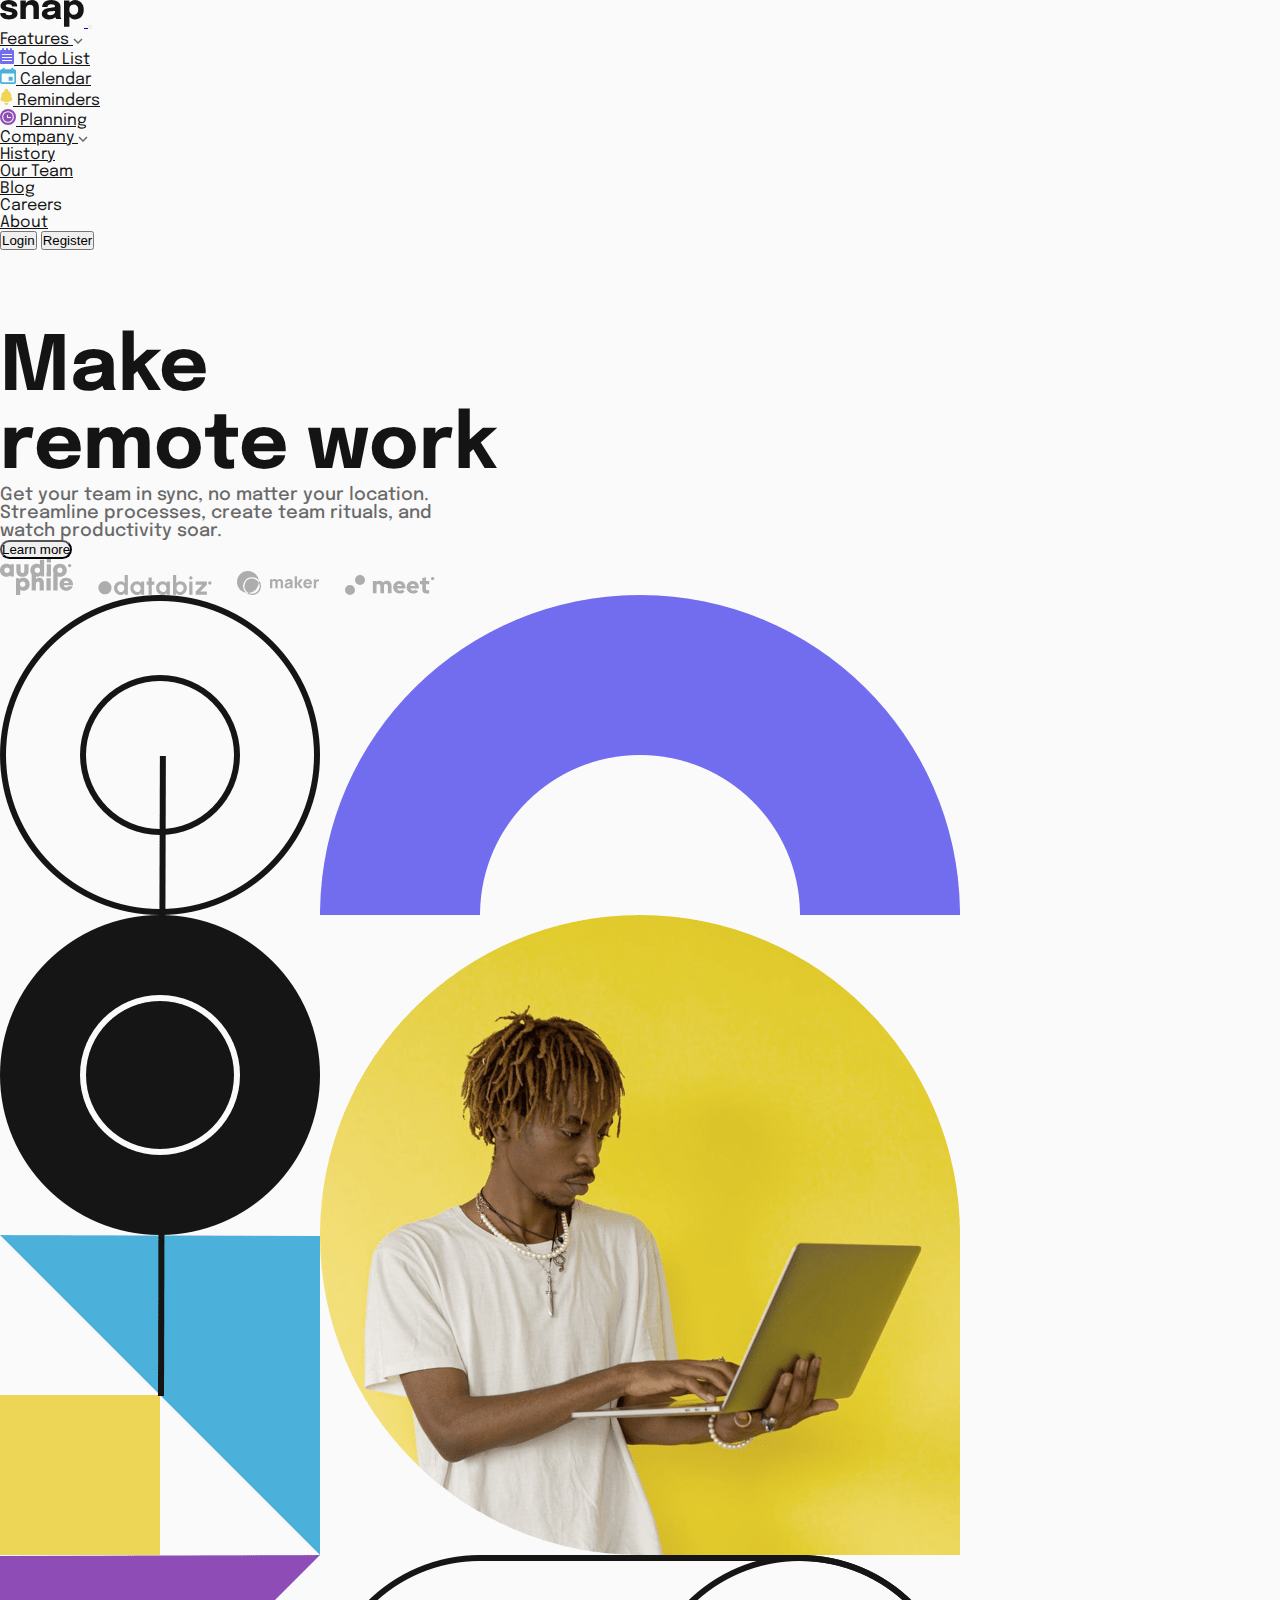
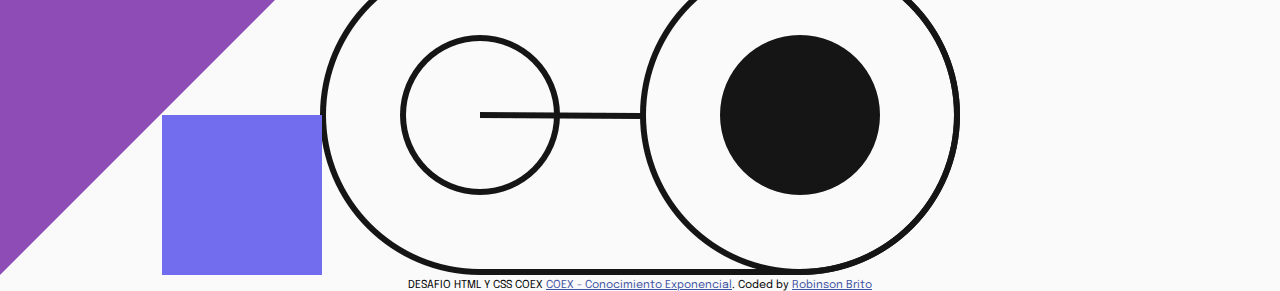
<file: index.html>
<!DOCTYPE html>
<html lang="en">
<head>
  <meta charset="UTF-8">
  <meta name="viewport" content="width=device-width, initial-scale=1.0"> <!-- displays site properly based on user's device -->

  <link rel="icon" type="image/png" sizes="32x32" href="./images/favicon-32x32.png">
  <link rel="stylesheet" href="styles.css">
  <link href="https://cdn.jsdelivr.net/npm/bootstrap@5.2.1/dist/css/bootstrap.min.css" rel="stylesheet" integrity="sha384-iYQeCzEYFbKjA/T2uDLTpkwGzCiq6soy8tYaI1GyVh/UjpbCx/TYkiZhlZB6+fzT" crossorigin="anonymous">
  <title>MISIÓN 2 CSS/HTML COEX - Tomado de FRONTED MENTOR</title>
</head>
<body>
  <header>
    <!-- BARRA DE NAVEGACION -->
    <nav class="navbar navbar-expand-lg mx-5">
      <div class="container-fluid ms-4">
        <a class="navbar-brand" href="#">
          <img src="./images/logo.svg" alt="span-logo">
        </a>
        <button class="navbar-toggler" type="button" data-bs-toggle="collapse" data-bs-target="#navbarSupportedContent" aria-controls="navbarSupportedContent" aria-expanded="false" aria-label="Toggle navigation">
          <span class="navbar-toggler-icon"></span>
        </button>
        <div class="collapse navbar-collapse me-4" id="navbarSupportedContent">
          <ul class="navbar-nav me-auto mb-2 mb-lg-0">
            <li class="nav-item dropdown">
              <a class="nav-link" href="#" role="button" data-bs-toggle="dropdown" aria-expanded="false">
                Features <img class="ms-3" src="./images/icon-arrow-down.svg" alt="">
              </a>
              <ul class="dropdown-menu shadow border-0">
                <li><a class="dropdown-item" href=""> 
                  <img src="./images/icon-todo.svg"> Todo List</a></li>
                <li><a class="dropdown-item" href="">
                  <img src="./images/icon-calendar.svg"> Calendar</a></li>
                <li><a class="dropdown-item" href="">
                  <img src="./images/icon-reminders.svg"> Reminders</a></li>
                <li><a class="dropdown-item" href="">
                  <img src="./images/icon-planning.svg"> Planning</a></li>
              </ul>
            </li>
            <li class="nav-item dropdown">
              <a class="nav-link" href="#" role="button" data-bs-toggle="dropdown" aria-expanded="false">
                Company <img class="ms-3" src="./images/icon-arrow-down.svg">
              </a>
              <ul class="dropdown-menu shadow border-0">
                <li><a class="dropdown-item" href="#">History</a></li>
                <li><a class="dropdown-item" href="#">Our Team</a></li>
                <li><a class="dropdown-item" href="#">Blog</a></li>
              </ul>
            </li>
            <li class="nav-item me-5">
              <a class="nav-link">Careers</a>
            </li>
            <li class="nav-item">
              <a class="nav-link" href="">About</a>
            </li>
          </ul>
            <button class="btn btn-outline-dark me-4 px-5 rounded-5 border-0" type="button">Login</button>
            <button class="btn btn-outline-dark px-5 rounded-5" type="button">Register</button>
        </div>
      </div>
    </nav>
  </header>
  <main class="container d-flex">
    <article class="text-container">
      <header>
        <h1 class="tittle-main">Make <br> remote work</h1>
      </header>
      <p class="text-main">
        Get your team in sync, no matter your location. Streamline processes, 
        create team rituals, and watch productivity soar.
      </p>
      <button id="learn-more" class="btn btn-outline-dark mt-1 py-2">Learn more</button>
      <footer class="text-container-images ">
        <img src="./images/client-audiophile.svg" alt="">
        <img src="./images/client-databiz.svg" alt="">
        <img src="./images/client-maker.svg" alt="">
        <img src="./images/client-meet.svg" alt="">
      </footer>
    </article>
    <section class="image-container container-fluid">
      <img class="img-fluid rounded border-0" src="./images/image-hero-desktop.png" alt="imagen-main">
    </section>
  </main>

  <footer>
    <div class="attribution">
      DESAFIO HTML Y CSS COEX <a href="https://coexdevelopers.com/" target="_blank">COEX - Conocimiento Exponencial</a>. 
      Coded by <a href="#">Robinson Brito</a>
    </div>
  </footer>
  <script src="https://cdn.jsdelivr.net/npm/bootstrap@5.2.1/dist/js/bootstrap.bundle.min.js" integrity="sha384-u1OknCvxWvY5kfmNBILK2hRnQC3Pr17a+RTT6rIHI7NnikvbZlHgTPOOmMi466C8" crossorigin="anonymous"></script>
</body>
</html>
</file>
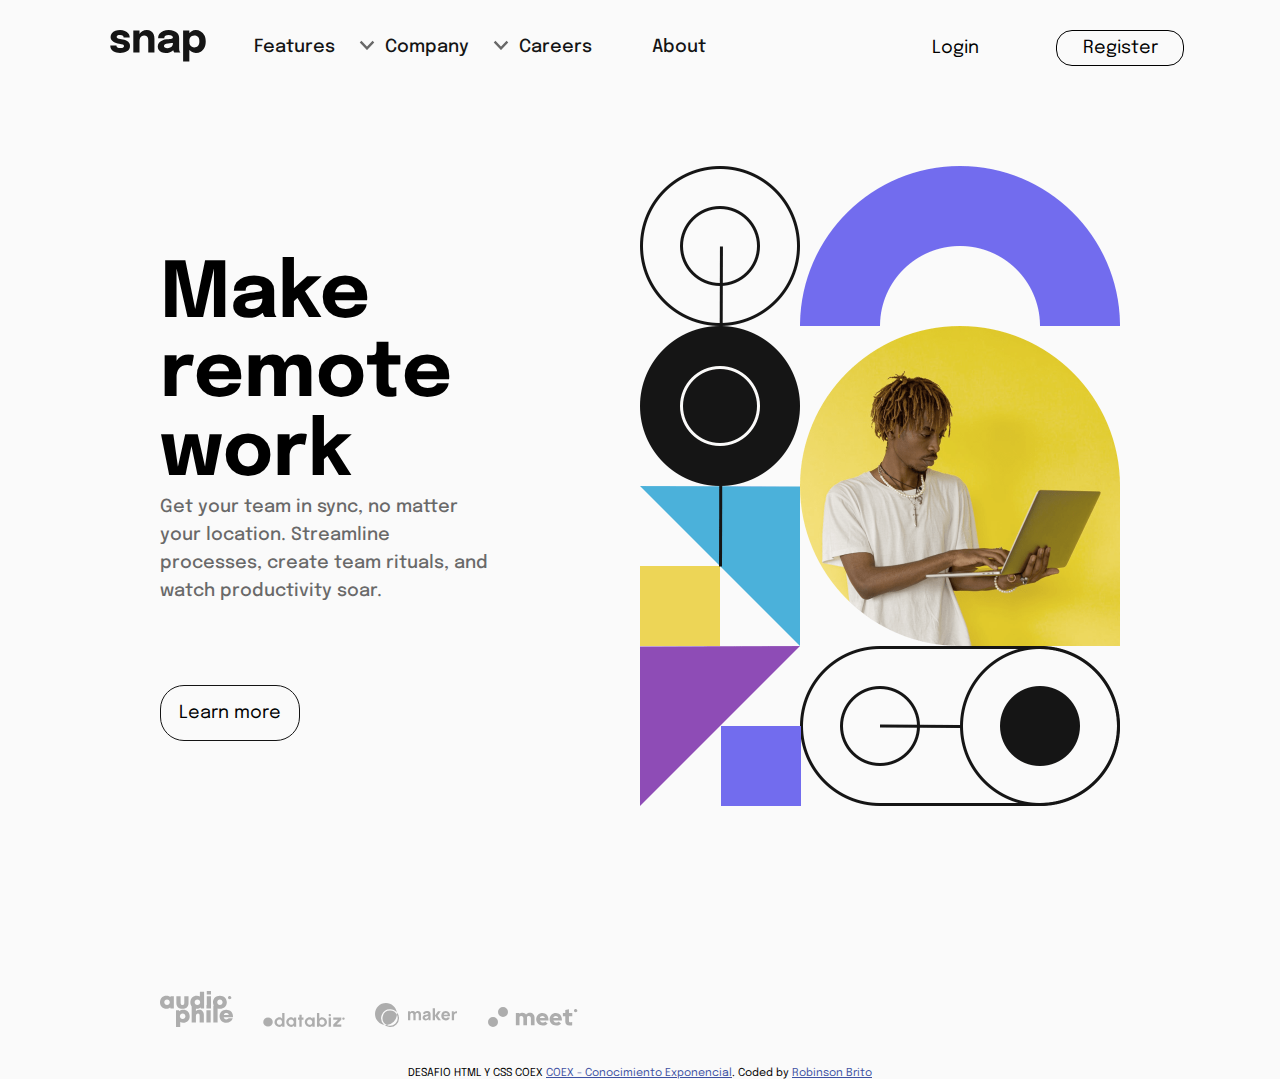
<file: index2.html>
<!DOCTYPE html>
<html lang="en">
<head>
  <meta charset="UTF-8">
  <meta name="viewport" content="width=device-width, initial-scale=1.0"> <!-- displays site properly based on user's device -->

  <link rel="icon" type="image/png" sizes="32x32" href="./images/favicon-32x32.png">
  <link rel="stylesheet" href="styles2.css">
  <title>MISIÓN 2 CSS/HTML COEX - Tomado de FRONTED MENTOR</title>
</head>
<body>
  <header>
    <!-- BARRA DE NAVEGACION -->
    <nav class="nav-header">
        <!-- MENU COLAPSADO -->
        <ul class="menu-collapsed">
            <li class="logo">
                <a href="#" >
                    <img id="logo-img" src="./images/logo.svg" alt="logo empresa">
                </a>
            </li>
            <li class="menu">
                <button class="toggler-menu" type="button">
                    <img src="./images/icon-menu.svg" >
                </button>
            </li>
            <ul class="menu-hidden menu-item">
                <li class="menu-item">
                    <a class="item" href="#">
                        Features 
                        <span class="arrow"></span>
                    </a>
                    <ul class="submenu">
                        <li> 
                            <a href="#">
                                <img src="./images/icon-todo.svg"><p>Todo list</p> 
                            </a>
                        </li>
                        <li>
                            <a href="#">
                                <img src="./images/icon-calendar.svg"><p>Calendar</p>
                            </a> 
                        </li>
                        <li>
                            <a href="">
                                <img src="./images/icon-reminders.svg"><p>Reminders</p>
                            </a> 
                        </li>
                        <li>
                            <a href="">
                                <img src="./images/icon-planning.svg"><p>Planning</p> 
                            </a> 
                        </li>
                    </ul>
                </li>
                <li class="menu-item">
                    <a class="item" href="#">
                        Company 
                        <span class="arrow"></span>
                    </a>
                    <ul class="submenu">
                        <li><a href="#">History</a></li>
                        <li><a href="#">Our Team</a></li>
                        <li><a href="#">Blog</a></li>
                    </ul>
                </li>
                <li class="menu-item"><a href="" class="careers">Careers</a>
                </li>
                <li class="menu-item"><a href="" class="item">About</a> 
                </li>
            </ul>
                <div class="entry-hidden">
                    <button class="login entry-button">Login</button>
                    <button class="register entry-button">Register</button>
                </div>
            </div>
        </ul>
                
        <!-- MENU DESPLEGADO -->
        <ul class="menu">
            <li class="logo">
                <a href="#" >
                    <img id="logo-img" src="./images/logo.svg" alt="logo empresa">
                </a>
            </li>
            <li class="menu-item">
                <a class="item" href="#">
                    Features 
                    <span class="arrow"></span>
                </a>
                <ul class="submenu">
                    <li> 
                        <a href="#">
                            <img src="./images/icon-todo.svg"><p>Todo list</p> 
                        </a>
                    </li>
                    <li>
                        <a href="#">
                            <img src="./images/icon-calendar.svg"><p>Calendar</p>
                        </a> 
                    </li>
                    <li>
                        <a href="">
                            <img src="./images/icon-reminders.svg"><p>Reminders</p>
                        </a> 
                    </li>
                    <li>
                        <a href="">
                            <img src="./images/icon-planning.svg"><p>Planning</p> 
                        </a> 
                    </li>
                </ul>
            </li>
            <li class="menu-item">
                <a class="item" href="#">
                    Company 
                    <span class="arrow"></span>
                </a>
                <ul class="submenu">
                    <li><a href="#">History</a></li>
                    <li><a href="#">Our Team</a></li>
                    <li><a href="#">Blog</a></li>
                </ul>
            </li>
            <li class="menu-item"><a href="" class="careers">Careers</a>
            </li>
            <li class="menu-item"><a href="" class="item">About</a> 
            </li>
        </ul>
        <div class="entry">
            <button class="login entry-button">Login</button>
            <button class="register entry-button">Register</button>
        </div>
    </nav>
  </header>
  <main >
    <section>
        <header>
            <h1>Make <br> remote work</h1>
        </header>
        <p> Get your team in sync, no matter your location. Streamline processes, create team rituals, and watch productivity soar.
        </p>
        <button>Learn more</button>
        <footer>
            <img src="./images/client-audiophile.svg" alt="logo-audiophile">
            <img src="./images/client-databiz.svg" alt="logo-databiz" id="logo-databiz">
            <img src="./images/client-maker.svg" alt="logo-maker">
            <img src="./images/client-meet.svg" alt="logo-meet">
        </footer>
    </section>
    <aside>
        <div class="img-aside"></div>
    </aside>
  </main>

  <footer>
    <div class="attribution">
      DESAFIO HTML Y CSS COEX <a href="https://coexdevelopers.com/" target="_blank">COEX - Conocimiento Exponencial</a>. 
      Coded by <a href="#">Robinson Brito</a>
    </div>
  </footer>
</body>
</html>
</file>
<file: styles.css>
@import url('https://fonts.googleapis.com/css2?family=Epilogue:wght@500;700&display=swap');
*{
    margin: 0;
    padding: 0;
    box-sizing: border-box;
}
:root{
    --AlmostWhite: hsl(0, 0%, 98%);
    --MediumGray: rgb(105, 105, 105);
    --AlmostBlack: hsl(0, 0%, 8%);
}
body{
    font-family: 'Epilogue', sans-serif;
    background-color: var(--AlmostWhite);
}
nav{
    font-family: 'Epilogue', sans-serif;
}
.nav-link:hover{
    background-color: rgba(105, 105, 105, 0.3);
}
.nav-link ,.dropdown-item{
    border-radius: 20px;
    color: var(--AlmostBlack);
}
main{
    font-family: 'Epilogue', sans-serif;
    margin: 80px auto 0px;
}
.text-container{
    width: 50%;
    display: flex;
    flex-direction: column;
    align-items: flex-start;
}
.tittle-main{
    color: var(--AlmostBlack);
    font-weight: 700;
    font-size: 76px;
}
.text-main{
    width: 70%;
    color: var(--MediumGray);
    font-size: 18px;
    font-weight: 500;
}
#learn-more{
    border-radius: 18px;
}
.text-container-images{
    display: flex;
    align-items: flex-end;
    gap: 25px;
}
.attribution { font-size: 11px; text-align: center; }
.attribution a { color: hsl(228, 45%, 44%); }
</file>
<file: styles2.css>
@import url('https://fonts.googleapis.com/css2?family=Epilogue:wght@500;700&display=swap');
*{
    margin: 0;
    padding: 0;
    box-sizing: border-box;
}
:root{
    --AlmostWhite: hsl(0, 0%, 98%);
    --MediumGray: rgb(105, 105, 105);
    --AlmostBlack: hsl(0, 0%, 8%);
}
body{
    font-family: 'Epilogue', sans-serif;
    background-color: var(--AlmostWhite);
    margin: 0 auto;
    font-size: 18px;
}
.menu-collapsed{
    display: none;
}
.nav-header{
    display: flex;
    width: 85%;
    align-items: center;
    justify-content: space-between;
    margin: 30px auto;
    font-size: 18px;
    font-weight: 500;
}
li{
    list-style: none;
    border-radius: 1rem;
}
.logo{
    margin-right: 40px;
}
#logo-img{
    height: 2rem;
    width: 6rem;
}
.menu a{
    text-decoration: none;
    color: var(--AlmostBlack);
}
.menu-item>a{
    display: flex;
    align-items: end; 
    justify-content: space-between;
    padding: 6px 2px 8px 8px;
    border-radius: 1rem ;
}
.menu{
    display: flex;
    margin-left: 14px;
    align-items: center;
}
.careers{
    margin-right: 50px;
} 
.submenu a{
    display: flex;
    padding: 8px 50px 8px 20px;
    gap: 10px;
}
.submenu li{
    margin-top: 2px;
}
.submenu{
    display: none;
    position: absolute;
    z-index: 2;
    box-shadow: 0px 5px 10px rgb(0, 0, 0, 0.3);
    border-radius: 0.5rem;
    padding: 6px 0px;
}
.arrow{
    margin-left: 24px;
    width: 16px;
    height: 16px;
    background-image: url(./images/icon-arrow-down.svg);
    background-repeat: no-repeat;
    background-size: contain;
}
.menu-item:hover .arrow{
    background-image: url(./images/icon-arrow-up.svg);
}
.careers:hover{
    background-color: rgba(125, 131, 128, 0.3);
}
.menu-item:hover .item{
    background-color: rgba(125, 131, 128, 0.3);
}
.menu-item:hover .submenu{ 
    display: block;
}
.submenu li:hover{
    background-color: rgba(125, 131, 128, 0.3);
} 
.entry-button{
    font-family: 'Epilogue', sans-serif;
    background-color: var(--AlmostWhite);
    border-radius: 1rem;
    font-size: 18px;
    padding: 8px 0;
    width: 8rem;
}
.login{
    border: transparent;
    margin-right: 2rem;
}
.register{
    border: 1px solid black;
}
.entry-button:hover{
    background-color: var(--AlmostBlack);
    color: var(--AlmostWhite);
}
main{
    display: flex;
    margin: auto;
    width: 75%;
    justify-content: center;
    margin-top: 100px;
    height: 100%;
    margin-bottom: 40px;
}
section{
    width: 50%;
    display: flex;
    flex-direction: column;
    align-items: flex-start;
    justify-content: space-between;
    padding-top: 90px;
}
h1{
    font-size: 4.8rem;
    font-weight: 700;
}
section p{  
    font-weight: 500;
    color: var(--MediumGray);
    width: 70%;
    line-height: 28px;
    margin-bottom: 80px;
}
section button{
    font-family: 'Epilogue', sans-serif;
    background-color: var(--AlmostWhite);
    border-radius: 1.5rem;
    font-size: 18px;
    padding: 18px;
    border: 1px solid var(--AlmostBlack);
    margin-bottom: 250px;
}
main footer{
    display: flex;
    gap: 30px;
    align-items: flex-end;
}
#logo-databiz{
    height: 40%;
}
button:hover{
    background-color: var(--AlmostBlack);
    color: var(--AlmostWhite);
}
aside{
    width: 50%;
}
.img-aside{
    height: 100%;
    width: 100%;
    background-image: url(./images/image-hero-desktop.png);
    background-size: contain;
    background-repeat: no-repeat;
}
.attribution { font-size: 11px; text-align: center; }
.attribution a { color: hsl(228, 45%, 44%); }

@media screen and (max-width:1250px) {
    main{
        flex-direction: column-reverse;
        align-items: center;
    }
    .img-aside{
        width: 100%;
        height: 700px;
    }
}
@media screen and (max-width: 1075px) {
    .menu, .entry{
        display: none;
    }
    li.menu{
        display: block;
    }
    .menu-collapsed{
        width: 100%;
        display: flex;
        justify-content: space-between;
    }
    .toggler-menu{
        border: transparent;
        padding: 10px;
        background-color: var(--AlmostWhite);
        border-radius: 1rem;
    }
    .menu-hidden{
        display: none;
    }
    .entry-hidden{
        display: none;
    }
    .toggler-menu:hover{
        background-color: rgba(125, 131, 128, 0.3);
    }
    .toggler-menu:hover .menu-hidden{
        display: block;
    }
}
</file>
